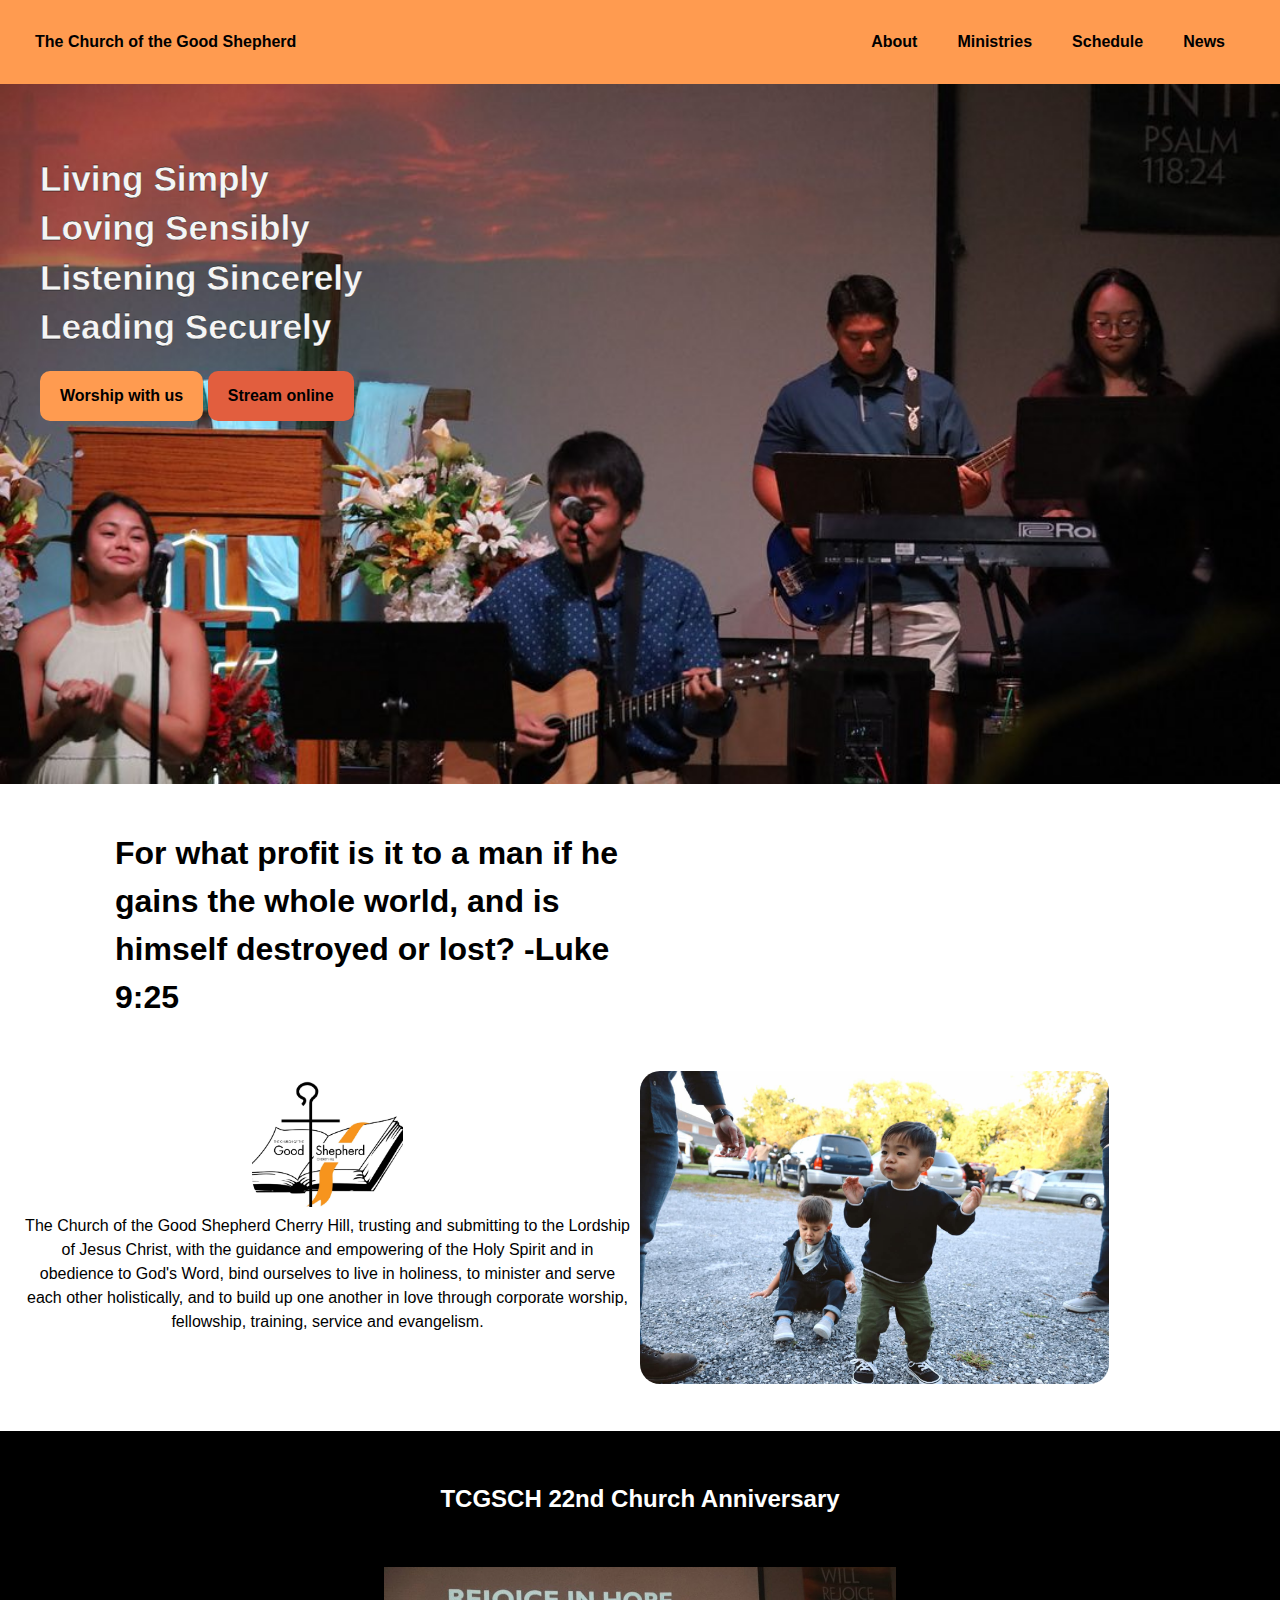
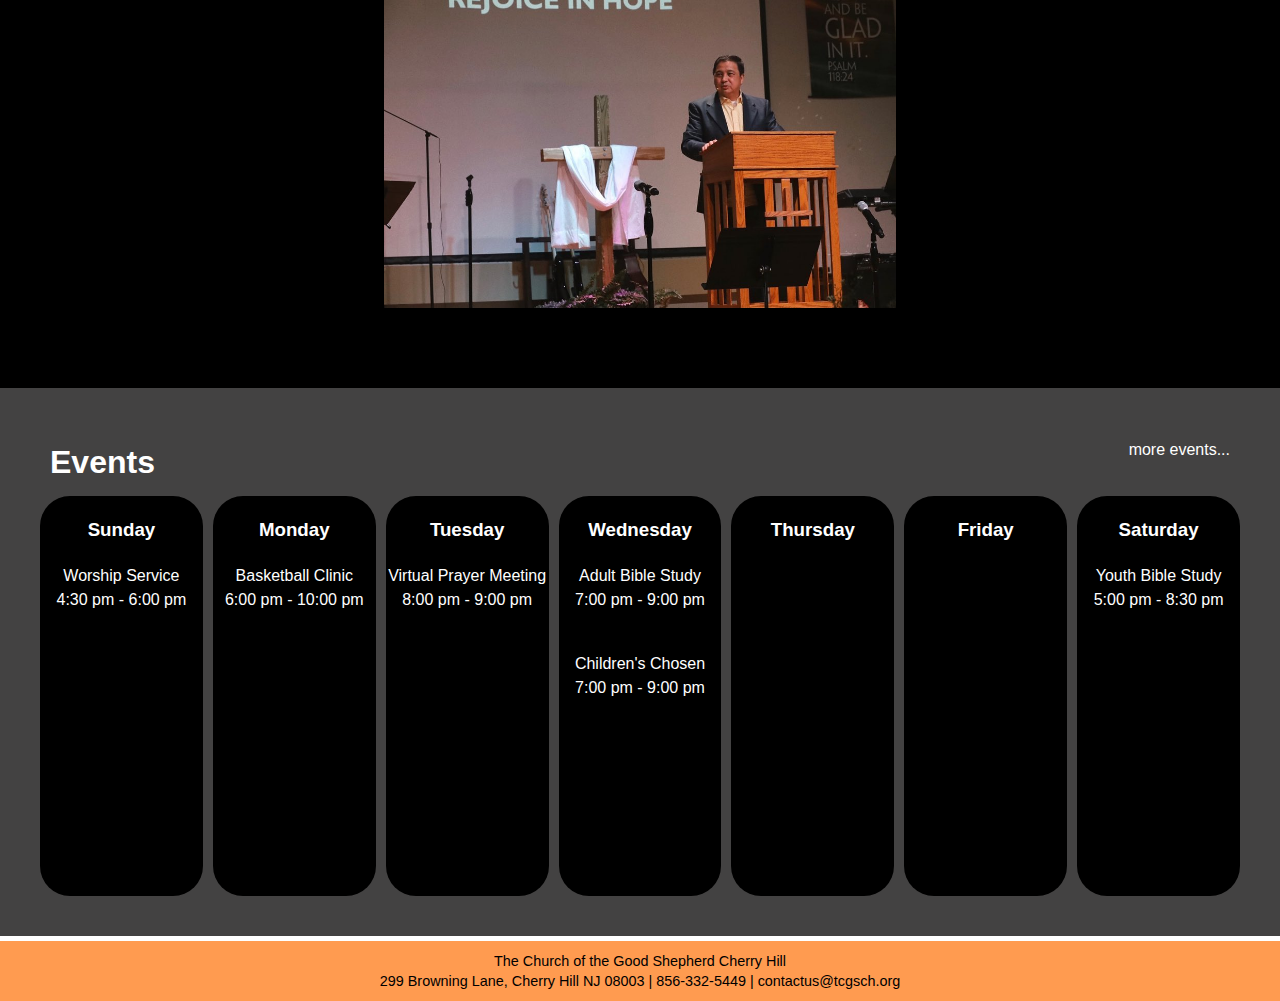
<file: index.html>
<!DOCTYPE html>
<html lang="en">
<head>
    <meta charset="UTF-8">
    <meta name="viewport" content="width=device-width, initial-scale=1.0">
    <title>The Church of the Good Shepherd</title>

    <!-- Add link to fonts here. Use googleFonts -->
    
    <!-- font awesome icons -->
    <link rel="stylesheet" href="https://cdnjs.cloudflare.com/ajax/libs/font-awesome/6.4.2/css/all.min.css" integrity="sha512-z3gLpd7yknf1YoNbCzqRKc4qyor8gaKU1qmn+CShxbuBusANI9QpRohGBreCFkKxLhei6S9CQXFEbbKuqLg0DA==" crossorigin="anonymous" referrerpolicy="no-referrer" />
    
    <link rel="stylesheet" href="css/style.css">
</head>
<body>
    
    <!-- Navbar -->
    <nav class="navbar">
        <div class="container">
            <div class="logo">
                <a href="index.html"><i class="fa-solid fa-cross fa-lg"></i> The Church of the Good Shepherd
                </a>
            </div>

            <div class="main-menu">
                <ul>
                    <li>
                        <a href="about.html">About</a>
                    </li>
                    <li>
                        <a href="ministries.html">Ministries</a>
                    </li>   
                    <li>
                        <a href="schedule.html">Schedule</a>
                    </li>
                    <li>
                        <a href="news.html">News</a>
                    </li>                    
                </ul>
            </div>
            <!-- Hamburger Menu -->
            <button id="hamburger-button" class="hamburger-button">
                <div class="hamburger-line"></div>
                <div class="hamburger-line"></div>
                <div class="hamburger-line"></div>
            </button>
            <div class="mobile-menu">
                <ul>
                    <li>
                        <a href="about.html">About</a>
                    </li>
                    <li>
                        <a href="ministries.html">Ministries</a>
                    </li>   
                    <li>
                        <a href="schedule.html">Schedule</a>
                    </li>
                    <li>
                        <a href="news.html">News</a>
                    </li>                    
                </ul>
            </div>
        </div>
    </nav>

    <!-- Section Hero -->
    <section class="hero">
        <div class="container">
            <div class="hero-content">
                <ul class="hero-list">
                    <li>
                        <h1 class="hero-heading text-xl">
                            Living Simply
                        </h1>
                    </li>
                    <li>
                        <h1 class="hero-heading text-xl">
                            Loving Sensibly
                        </h1>
                    </li>
                    <li>
                        <h1 class="hero-heading text-xl">
                            Listening Sincerely
                        </h1>
                    </li>
                    <li>
                        <h1 class="hero-heading text-xl">
                            Leading Securely
                        </h1>
                    </li>
                </ul>
                
                <div class="hero-buttons">
                    <a href="worship.html" class="btn btn-primary">Worship with us</a>
                    <a href="stream.html" class="btn">Stream online</a>
                </div>
            </div>
        </div>
    </section>

    <!-- Section About -->
    <section class="about">
        <div class="container">
            <div class="about-header">
                <h1>For what profit is it to a man if he gains the whole world, and is himself destroyed or lost?  -Luke 9:25</h1>
            </div>
            <div class="about-content">
                <div class="church-info">
                    <img src="images/logo1.png" alt="logo1">
                    <p>​The Church of the Good Shepherd Cherry Hill, trusting and submitting to the Lordship of Jesus Christ, with the guidance and empowering of the Holy Spirit and in obedience to God's Word, bind ourselves to live in holiness, to minister and serve each other holistically, and to build up one another in love through corporate worship, fellowship, training, service and evangelism.</p>
                </div>
                <div class="about-image">
                    <img src="/images/hero1.jpg" alt="church">
                </div>
            </div>
        </div>
    </section>

    <!-- Section Latest News -->
    <section class="latest-news">
        <div class="container">
            <div class="latest-news-header">
                <h2>TCGSCH 22nd Church Anniversary</h2>
            </div>
            <div class="latest-news-content">
                <div class="media">
                    <!-- <video controls="controls" preload="metadata">
                        <source src="images/anniversary22.mp4#t=1.5" type="video/mp4">
                    </video> -->
                    <img src="images/hero4.jpg" alt="church-anni-replace">
                </div>
            </div>  
        </div>
    </section>

    <!-- Section Events -->
    <section class="events">
        <div class="container">      
            <div class="events-header">
                <div class="events-title">
                    <h1>Events</h1>
                </div>
                <div class="events-more">
                    <a href="#">more events...</a>
                </div>                
            </div>      
            <div class="events-grid">                
                <div class="card">
                    <h3>Sunday</h3>
                    <i class="fa-solid fa-church fa-2xl"></i>
                    <p>
                        Worship Service <br>
                        4:30 pm - 6:00 pm
                    </p>
                </div>
                <div class="card">
                    <h3>Monday</h3>
                    <i class="fa-solid fa-basketball fa-2xl"></i>
                    <p>
                        Basketball Clinic <br>
                        6:00 pm - 10:00 pm
                    </p>
                </div>
                <div class="card">
                    <h3>Tuesday</h3>
                    <i class="fa-solid fa-hands-praying fa-2xl"></i>
                    <p>
                        Virtual Prayer Meeting <br>
                        8:00 pm - 9:00 pm
                    </p>
                </div>               
                <div class="card">
                    <h3>Wednesday</h3>
                    <i class="fa-solid fa-book-bible fa-2xl"></i>
                    <p>
                        Adult Bible Study <br>
                        7:00 pm - 9:00 pm
                    </p>
                    <i class="fa-solid fa-child-reaching fa-2xl"></i>
                    <p>
                        Children's Chosen <br>
                        7:00 pm - 9:00 pm
                    </p>
                </div>
                <div class="card">
                    <h3>Thursday</h3>                    
                </div>
                <div class="card">
                    <h3>Friday</h3>
                </div>
                <div class="card">
                    <h3>Saturday</h3>
                    <i class="fa-solid fa-headphones fa-2xl"></i>
                    <p>
                        Youth Bible Study <br>
                        5:00 pm - 8:30 pm
                    </p>
                </div>
            </div>
        </div>
    </section>


    <!-- Footer -->
    <section class="footer">
        <div class="container text-sm">
            <p>
                The Church of the Good Shepherd Cherry Hill <br> 
                299 Browning Lane, Cherry Hill NJ 08003 | 856-332-5449 | contactus@tcgsch.org
            </p>
        </div>
    </section>

    <script src="js/main.js"></script>
</body>
</html>
</file>
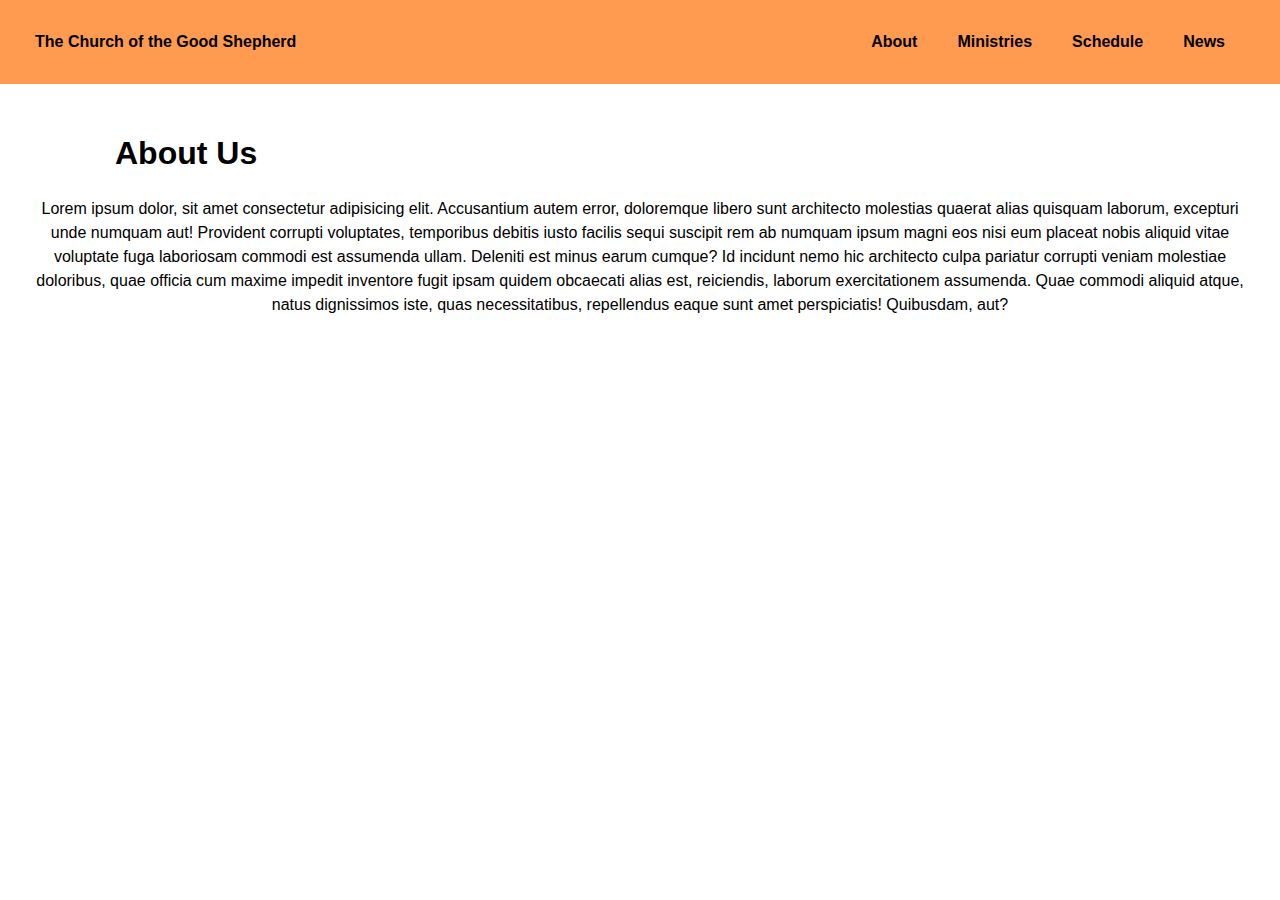
<file: about.html>
<!DOCTYPE html>
<html lang="en">
<head>
    <meta charset="UTF-8">
    <meta name="viewport" content="width=device-width, initial-scale=1.0">
    <title>The Church of the Good Shepherd</title>
    <!-- Add link to fonts here. Use googleFonts -->
    
    <!-- font awesome icons -->
    <link rel="stylesheet" href="https://cdnjs.cloudflare.com/ajax/libs/font-awesome/6.4.2/css/all.min.css" integrity="sha512-z3gLpd7yknf1YoNbCzqRKc4qyor8gaKU1qmn+CShxbuBusANI9QpRohGBreCFkKxLhei6S9CQXFEbbKuqLg0DA==" crossorigin="anonymous" referrerpolicy="no-referrer" />
    
    <link rel="stylesheet" href="css/style.css">
</head>
<body>

    <!-- Navbar -->
    <nav class="navbar">
        <div class="container">
            <div class="logo">
                <a href="index.html"><i class="fa-solid fa-cross fa-lg"></i> The Church of the Good Shepherd
                </a>
            </div>

            <div class="main-menu">
                <ul>
                    <li>
                        <a href="about.html">About</a>
                    </li>
                    <li>
                        <a href="ministries.html">Ministries</a>
                    </li>   
                    <li>
                        <a href="schedule.html">Schedule</a>
                    </li>
                    <li>
                        <a href="news.html">News</a>
                    </li>                    
                </ul>
            </div>
        </div>
    </nav>

    <!-- Section About -->
    <section class="about">
        <div class="container">
            <div class="about-header">
                <h1>About Us</h1>
            </div>
                <div class="church-info">                    
                    <p>Lorem ipsum dolor, sit amet consectetur adipisicing elit. Accusantium autem error, doloremque libero sunt architecto molestias quaerat alias quisquam laborum, excepturi unde numquam aut! Provident corrupti voluptates, temporibus debitis iusto facilis sequi suscipit rem ab numquam ipsum magni eos nisi eum placeat nobis aliquid vitae voluptate fuga laboriosam commodi est assumenda ullam. Deleniti est minus earum cumque? Id incidunt nemo hic architecto culpa pariatur corrupti veniam molestiae doloribus, quae officia cum maxime impedit inventore fugit ipsam quidem obcaecati alias est, reiciendis, laborum exercitationem assumenda. Quae commodi aliquid atque, natus dignissimos iste, quas necessitatibus, repellendus eaque sunt amet perspiciatis! Quibusdam, aut?</p>
            </div>
        </div>
    </section>
</body>
</html>
</file>
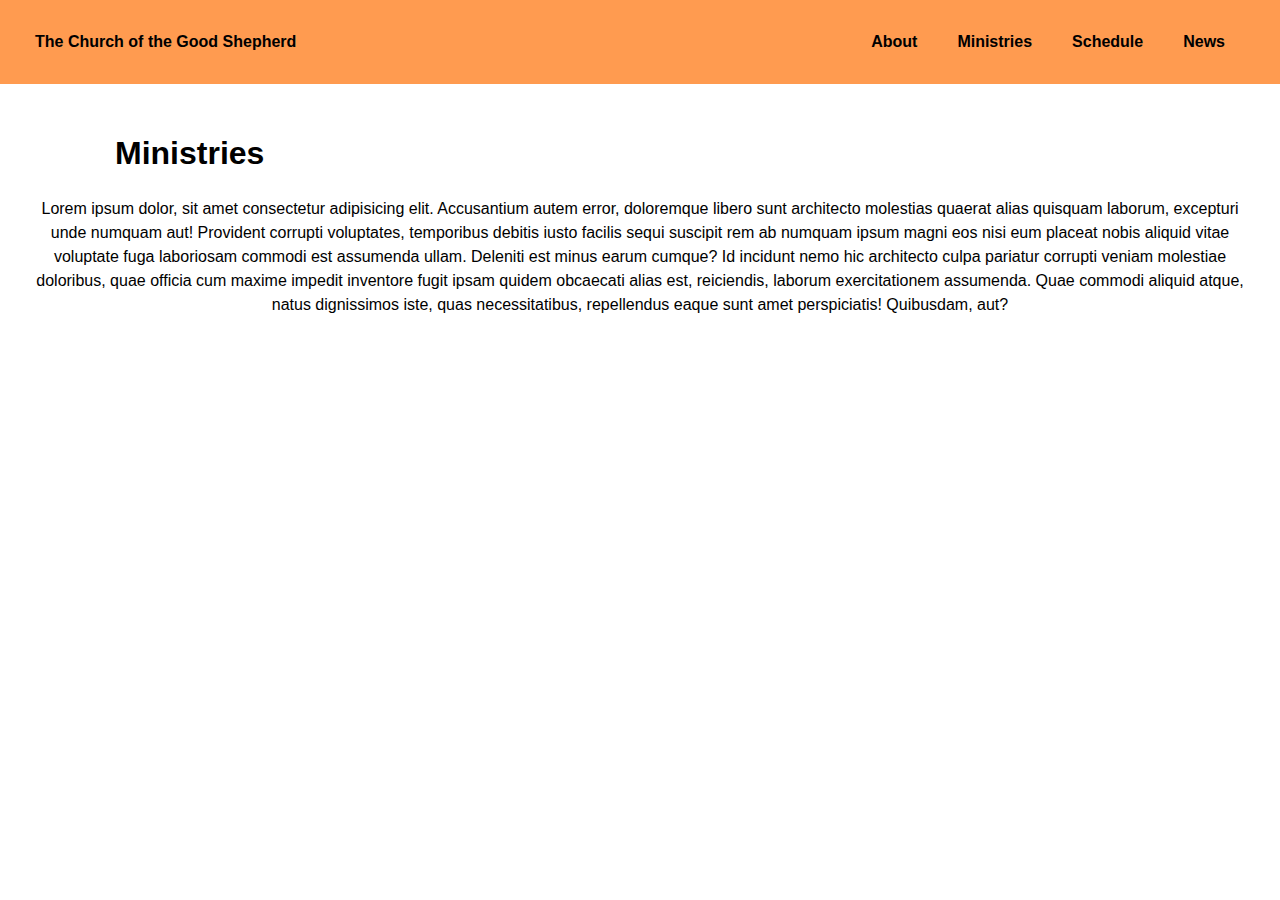
<file: ministries.html>
<!DOCTYPE html>
<html lang="en">
<head>
    <meta charset="UTF-8">
    <meta name="viewport" content="width=device-width, initial-scale=1.0">
    <title>The Church of the Good Shepherd</title>
    <!-- Add link to fonts here. Use googleFonts -->
    
    <!-- font awesome icons -->
    <link rel="stylesheet" href="https://cdnjs.cloudflare.com/ajax/libs/font-awesome/6.4.2/css/all.min.css" integrity="sha512-z3gLpd7yknf1YoNbCzqRKc4qyor8gaKU1qmn+CShxbuBusANI9QpRohGBreCFkKxLhei6S9CQXFEbbKuqLg0DA==" crossorigin="anonymous" referrerpolicy="no-referrer" />
    
    <link rel="stylesheet" href="css/style.css">
</head>
<body>

    <!-- Navbar -->
    <nav class="navbar">
        <div class="container">
            <div class="logo">
                <a href="index.html"><i class="fa-solid fa-cross fa-lg"></i> The Church of the Good Shepherd
                </a>
            </div>

            <div class="main-menu">
                <ul>
                    <li>
                        <a href="about.html">About</a>
                    </li>
                    <li>
                        <a href="ministries.html">Ministries</a>
                    </li>   
                    <li>
                        <a href="schedule.html">Schedule</a>
                    </li>
                    <li>
                        <a href="news.html">News</a>
                    </li>                    
                </ul>
            </div>
        </div>
    </nav>

    <!-- Section Ministries -->
    <section class="about">
        <div class="container">
            <div class="about-header">
                <h1>Ministries</h1>
            </div>
                <div class="church-info">                    
                    <p>Lorem ipsum dolor, sit amet consectetur adipisicing elit. Accusantium autem error, doloremque libero sunt architecto molestias quaerat alias quisquam laborum, excepturi unde numquam aut! Provident corrupti voluptates, temporibus debitis iusto facilis sequi suscipit rem ab numquam ipsum magni eos nisi eum placeat nobis aliquid vitae voluptate fuga laboriosam commodi est assumenda ullam. Deleniti est minus earum cumque? Id incidunt nemo hic architecto culpa pariatur corrupti veniam molestiae doloribus, quae officia cum maxime impedit inventore fugit ipsam quidem obcaecati alias est, reiciendis, laborum exercitationem assumenda. Quae commodi aliquid atque, natus dignissimos iste, quas necessitatibus, repellendus eaque sunt amet perspiciatis! Quibusdam, aut?</p>
            </div>
        </div>
    </section>
</body>
</html>
</file>
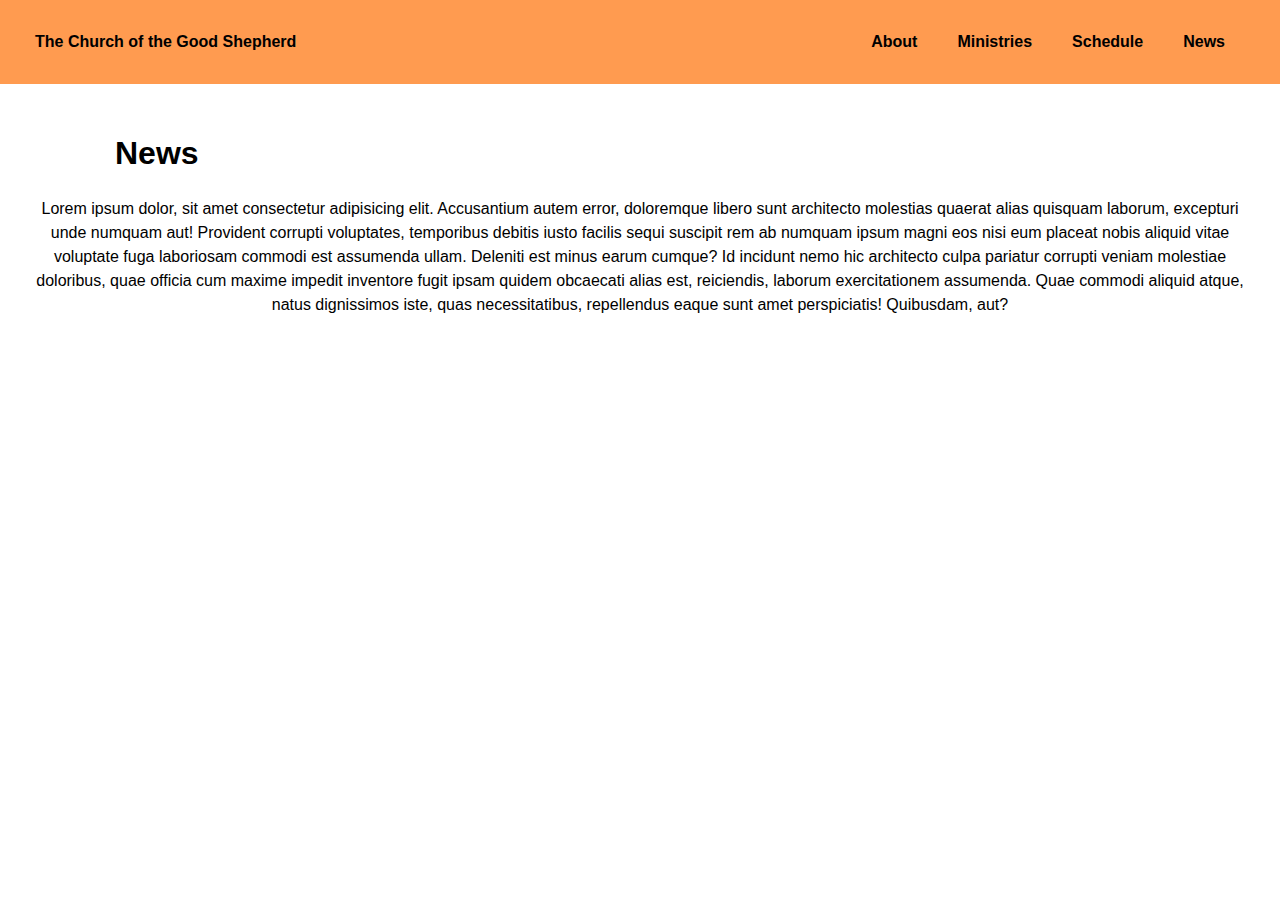
<file: news.html>
<!DOCTYPE html>
<html lang="en">
<head>
    <meta charset="UTF-8">
    <meta name="viewport" content="width=device-width, initial-scale=1.0">
    <title>The Church of the Good Shepherd</title>
    <!-- Add link to fonts here. Use googleFonts -->
    
    <!-- font awesome icons -->
    <link rel="stylesheet" href="https://cdnjs.cloudflare.com/ajax/libs/font-awesome/6.4.2/css/all.min.css" integrity="sha512-z3gLpd7yknf1YoNbCzqRKc4qyor8gaKU1qmn+CShxbuBusANI9QpRohGBreCFkKxLhei6S9CQXFEbbKuqLg0DA==" crossorigin="anonymous" referrerpolicy="no-referrer" />
    
    <link rel="stylesheet" href="css/style.css">
</head>
<body>

    <!-- Navbar -->
    <nav class="navbar">
        <div class="container">
            <div class="logo">
                <a href="index.html"><i class="fa-solid fa-cross fa-lg"></i> The Church of the Good Shepherd
                </a>
            </div>

            <div class="main-menu">
                <ul>
                    <li>
                        <a href="about.html">About</a>
                    </li>
                    <li>
                        <a href="ministries.html">Ministries</a>
                    </li>   
                    <li>
                        <a href="schedule.html">Schedule</a>
                    </li>
                    <li>
                        <a href="news.html">News</a>
                    </li>                    
                </ul>
            </div>
        </div>
    </nav>

    <!-- Section News -->
    <section class="about">
        <div class="container">
            <div class="about-header">
                <h1>News</h1>
            </div>
                <div class="church-info">                    
                    <p>Lorem ipsum dolor, sit amet consectetur adipisicing elit. Accusantium autem error, doloremque libero sunt architecto molestias quaerat alias quisquam laborum, excepturi unde numquam aut! Provident corrupti voluptates, temporibus debitis iusto facilis sequi suscipit rem ab numquam ipsum magni eos nisi eum placeat nobis aliquid vitae voluptate fuga laboriosam commodi est assumenda ullam. Deleniti est minus earum cumque? Id incidunt nemo hic architecto culpa pariatur corrupti veniam molestiae doloribus, quae officia cum maxime impedit inventore fugit ipsam quidem obcaecati alias est, reiciendis, laborum exercitationem assumenda. Quae commodi aliquid atque, natus dignissimos iste, quas necessitatibus, repellendus eaque sunt amet perspiciatis! Quibusdam, aut?</p>
            </div>
        </div>
    </section>
</body>
</html>
</file>
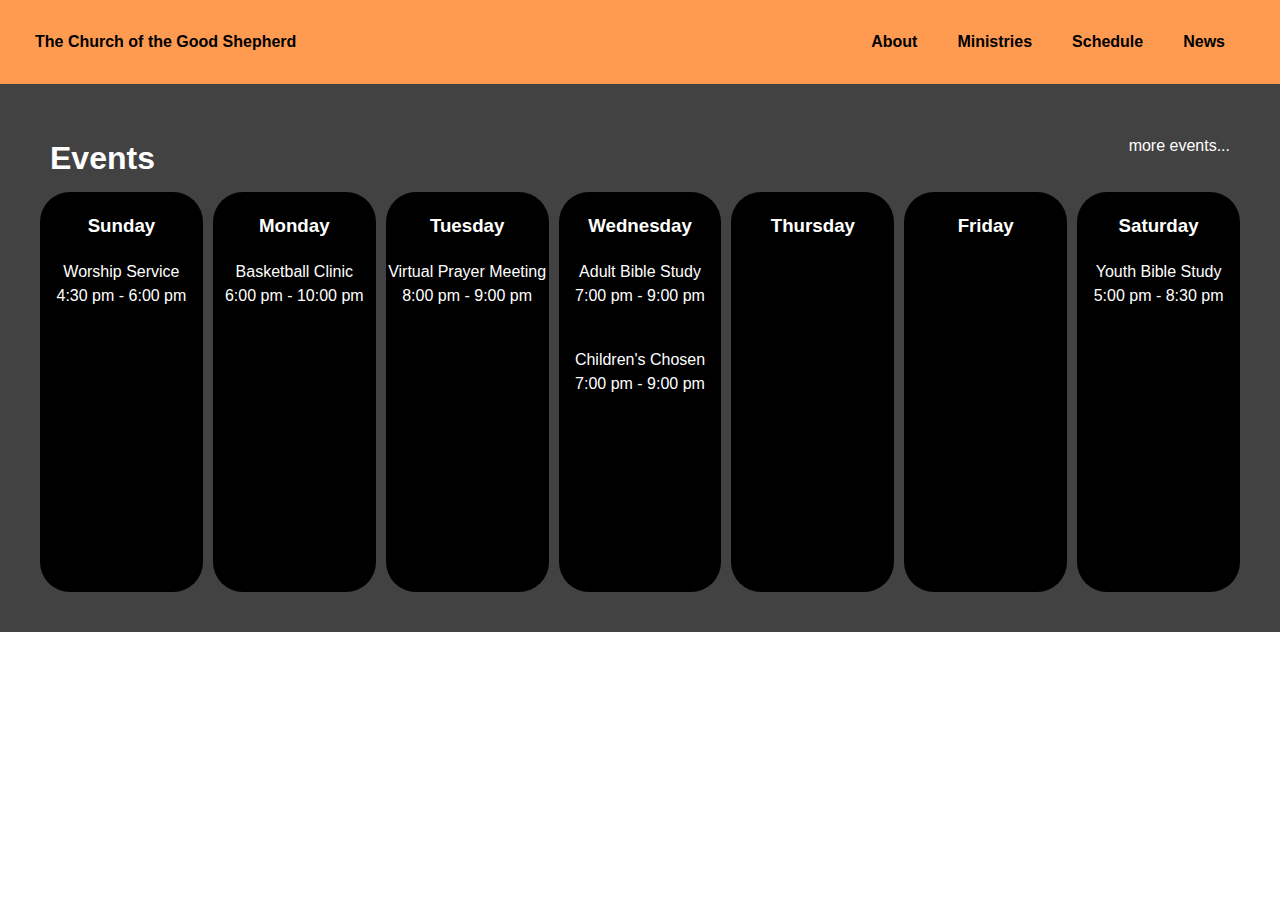
<file: schedule.html>
<!DOCTYPE html>
<html lang="en">
<head>
    <meta charset="UTF-8">
    <meta name="viewport" content="width=device-width, initial-scale=1.0">
    <title>The Church of the Good Shepherd</title>
    <!-- Add link to fonts here. Use googleFonts -->
    
    <!-- font awesome icons -->
    <link rel="stylesheet" href="https://cdnjs.cloudflare.com/ajax/libs/font-awesome/6.4.2/css/all.min.css" integrity="sha512-z3gLpd7yknf1YoNbCzqRKc4qyor8gaKU1qmn+CShxbuBusANI9QpRohGBreCFkKxLhei6S9CQXFEbbKuqLg0DA==" crossorigin="anonymous" referrerpolicy="no-referrer" />
    
    <link rel="stylesheet" href="css/style.css">
</head>
<body>

    <!-- Navbar -->
    <nav class="navbar">
        <div class="container">
            <div class="logo">
                <a href="index.html"><i class="fa-solid fa-cross fa-lg"></i> The Church of the Good Shepherd
                </a>
            </div>

            <div class="main-menu">
                <ul>
                    <li>
                        <a href="about.html">About</a>
                    </li>   
                    <li>
                        <a href="ministries.html">Ministries</a>
                    </li>   
                    <li>
                        <a href="schedule.html">Schedule</a>
                    </li>
                    <li>
                        <a href="news.html">News</a>
                    </li>                    
                </ul>
            </div>
        </div>
    </nav>

    <!-- Section Events -->
    <section class="events">
        <div class="container">      
            <div class="events-header">
                <div class="events-title">
                    <h1>Events</h1>
                </div>
                <div class="events-more">
                    <a href="#">more events...</a>
                </div>
            </div>      
            <div class="events-grid">                
                <div class="card">
                    <h3>Sunday</h3>
                    <i class="fa-solid fa-church fa-2xl"></i>
                    <p>
                        Worship Service <br>
                        4:30 pm - 6:00 pm
                    </p>
                </div>
                <div class="card">
                    <h3>Monday</h3>
                    <i class="fa-solid fa-basketball fa-2xl"></i>
                    <p>
                        Basketball Clinic <br>
                        6:00 pm - 10:00 pm
                    </p>
                </div>
                <div class="card">
                    <h3>Tuesday</h3>
                    <i class="fa-solid fa-hands-praying fa-2xl"></i>
                    <p>
                        Virtual Prayer Meeting <br>
                        8:00 pm - 9:00 pm
                    </p>
                </div>               
                <div class="card">
                    <h3>Wednesday</h3>
                    <i class="fa-solid fa-book-bible fa-2xl"></i>
                    <p>
                        Adult Bible Study <br>
                        7:00 pm - 9:00 pm
                    </p>
                    <i class="fa-solid fa-child-reaching fa-2xl"></i>
                    <p>
                        Children's Chosen <br>
                        7:00 pm - 9:00 pm
                    </p>
                </div>
                <div class="card">
                    <h3>Thursday</h3>                    
                </div>
                <div class="card">
                    <h3>Friday</h3>
                </div>
                <div class="card">
                    <h3>Saturday</h3>
                    <i class="fa-solid fa-headphones fa-2xl"></i>
                    <p>
                        Youth Bible Study <br>
                        5:00 pm - 8:30 pm
                    </p>
                </div>
            </div>
        </div>
    </section>
</body>
</html>
</file>
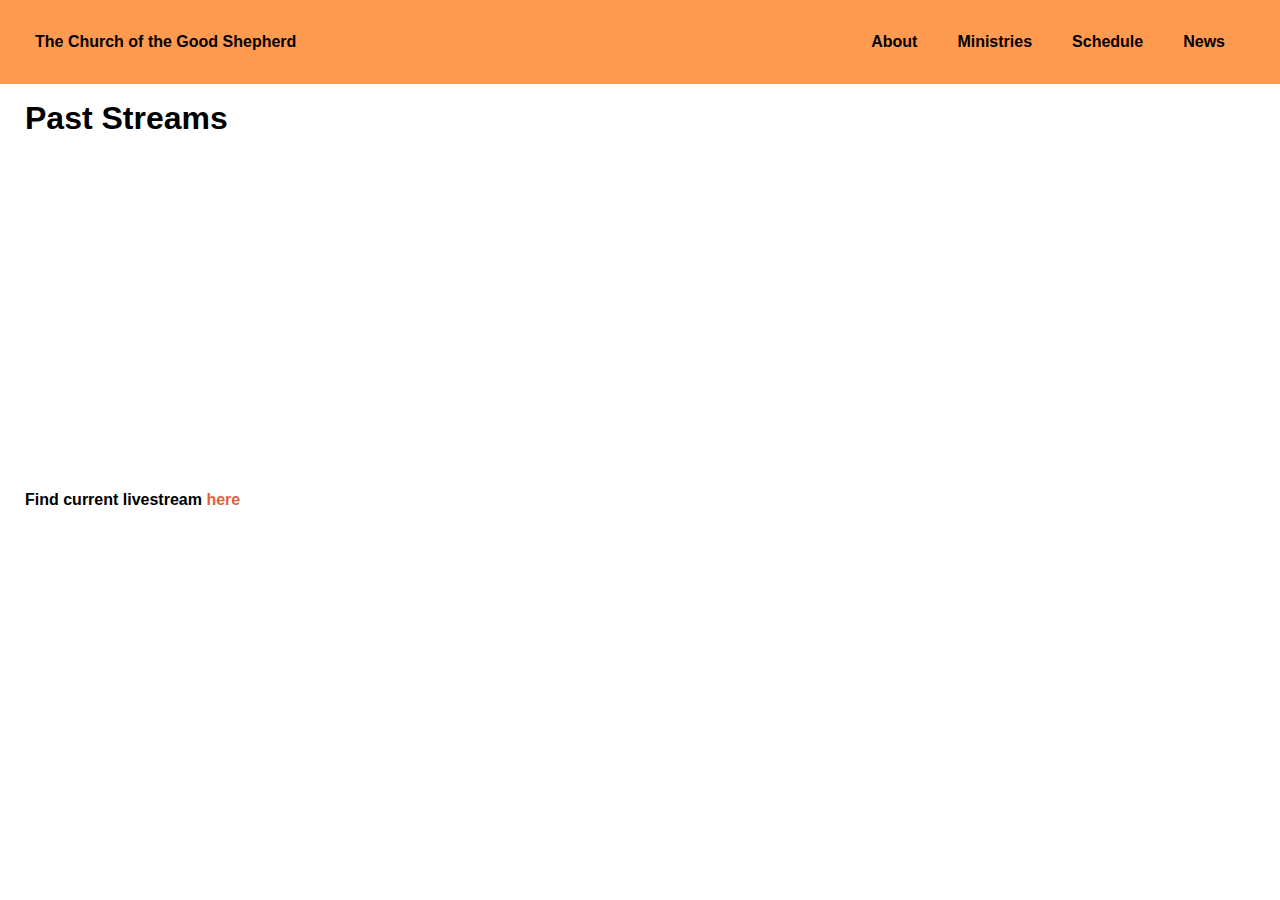
<file: stream.html>
<!DOCTYPE html>
<html lang="en">
<head>
    <meta charset="UTF-8">
    <meta name="viewport" content="width=device-width, initial-scale=1.0">
    <title>The Church of the Good Shepherd</title>
    <!-- Add link to fonts here. Use googleFonts -->
    
    <!-- font awesome icons -->
    <link rel="stylesheet" href="https://cdnjs.cloudflare.com/ajax/libs/font-awesome/6.4.2/css/all.min.css" integrity="sha512-z3gLpd7yknf1YoNbCzqRKc4qyor8gaKU1qmn+CShxbuBusANI9QpRohGBreCFkKxLhei6S9CQXFEbbKuqLg0DA==" crossorigin="anonymous" referrerpolicy="no-referrer" />
    
    <link rel="stylesheet" href="css/style.css">
</head>
<body>

    <!-- Navbar -->
    <nav class="navbar">
        <div class="container">
            <div class="logo">
                <a href="index.html"><i class="fa-solid fa-cross fa-lg"></i> The Church of the Good Shepherd
                </a>
            </div>

            <div class="main-menu">
                <ul>
                    <li>
                        <a href="about.html">About</a>
                    </li>
                    <li>
                        <a href="ministries.html">Ministries</a>
                    </li>   
                    <li>
                        <a href="schedule.html">Schedule</a>
                    </li>
                    <li>
                        <a href="news.html">News</a>
                    </li>                    
                </ul>
            </div>
        </div>
    </nav>

    <!-- Section Stream -->
    <section class="stream">
        <div class="container">
            <h1>Past Streams</h1>

            <iframe width="560" height="315" src="https://www.youtube.com/embed/K1ZkipNi9Yw?si=G7pCwPkFrShO-Iky&amp;controls=0&rel=0" title="YouTube video player" frameborder="0" allow="accelerometer; autoplay; clipboard-write; encrypted-media; gyroscope; picture-in-picture; web-share" allowfullscreen></iframe>

            <br><br>
            <h4>
                Find current livestream <a href="https://www.youtube.com/@thechurchofthegoodshepherd2962/streams" target="_blank">here</a>
            </h4>
        </div>
    </section>
</body>
</html>
</file>
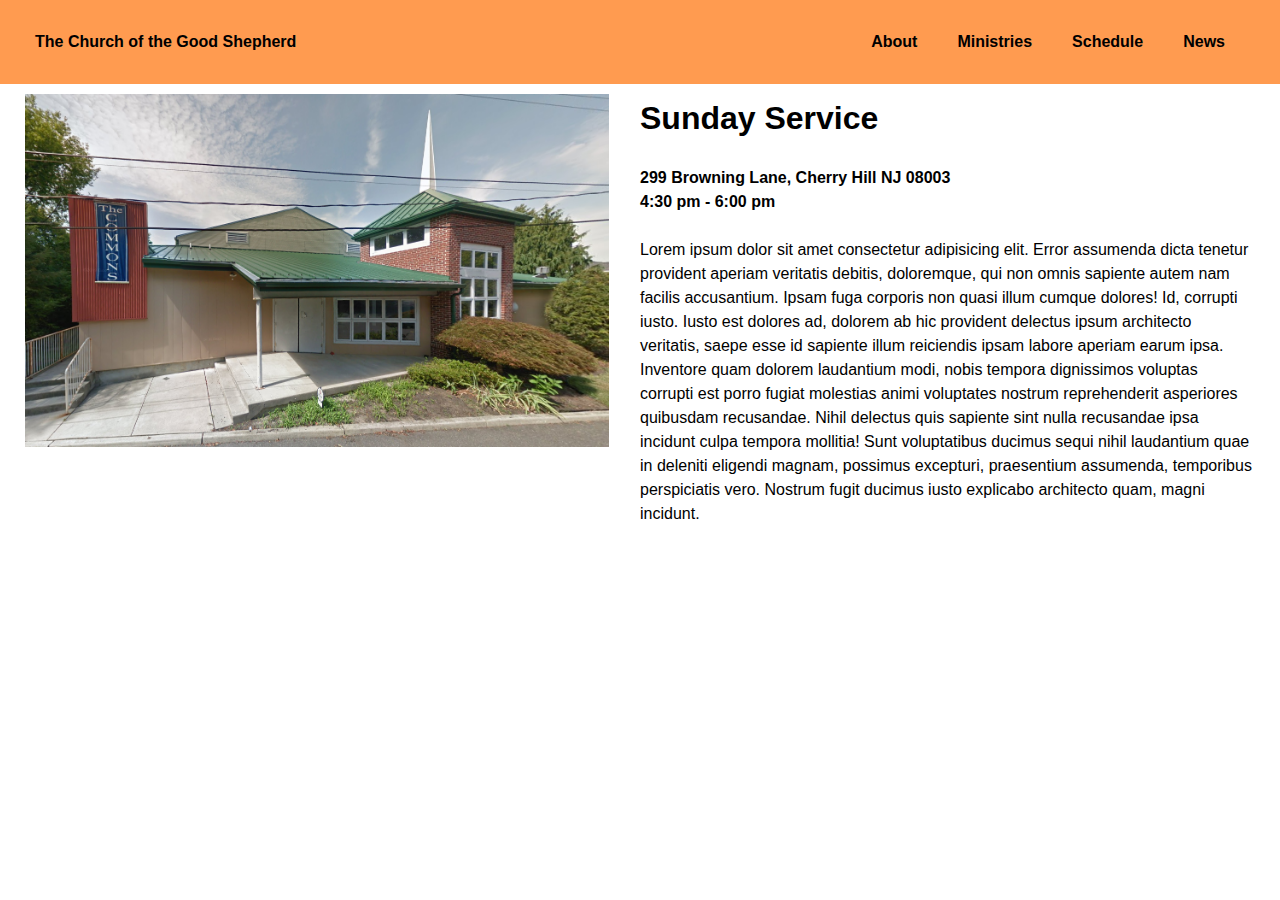
<file: worship.html>
<!DOCTYPE html>
<html lang="en">
<head>
    <meta charset="UTF-8">
    <meta name="viewport" content="width=device-width, initial-scale=1.0">
    <title>The Church of the Good Shepherd</title>
    <!-- Add link to fonts here. Use googleFonts -->
    
    <!-- font awesome icons -->
    <link rel="stylesheet" href="https://cdnjs.cloudflare.com/ajax/libs/font-awesome/6.4.2/css/all.min.css" integrity="sha512-z3gLpd7yknf1YoNbCzqRKc4qyor8gaKU1qmn+CShxbuBusANI9QpRohGBreCFkKxLhei6S9CQXFEbbKuqLg0DA==" crossorigin="anonymous" referrerpolicy="no-referrer" />
    
    <link rel="stylesheet" href="css/style.css">
</head>
<body>

    <!-- Navbar -->
    <nav class="navbar">
        <div class="container">
            <div class="logo">
                <a href="index.html"><i class="fa-solid fa-cross fa-lg"></i> The Church of the Good Shepherd
                </a>
            </div>

            <div class="main-menu">
                <ul>
                    <li>
                        <a href="about.html">About</a>
                    </li>
                    <li>
                        <a href="ministries.html">Ministries</a>
                    </li>   
                    <li>
                        <a href="schedule.html">Schedule</a>
                    </li>
                    <li>
                        <a href="news.html">News</a>
                    </li>                    
                </ul>
            </div>
        </div>
    </nav>

    <!-- Section Worship -->
    <section class="worship">
        <div class="container">
            <div class="map">
                <img src="images/church-building.png" alt="church-map">
            </div>
            <div class="directions-info">
                <h1>
                    Sunday Service
                </h1>
                <br>
                <h4>299 Browning Lane, Cherry Hill NJ 08003</h4>
                <h4>4:30 pm - 6:00 pm</h4>
                <br>
                <p>
                    Lorem ipsum dolor sit amet consectetur adipisicing elit. Error assumenda dicta tenetur provident aperiam veritatis debitis, doloremque, qui non omnis sapiente autem nam facilis accusantium. Ipsam fuga corporis non quasi illum cumque dolores! Id, corrupti iusto. Iusto est dolores ad, dolorem ab hic provident delectus ipsum architecto veritatis, saepe esse id sapiente illum reiciendis ipsam labore aperiam earum ipsa. Inventore quam dolorem laudantium modi, nobis tempora dignissimos voluptas corrupti est porro fugiat molestias animi voluptates nostrum reprehenderit asperiores quibusdam recusandae. Nihil delectus quis sapiente sint nulla recusandae ipsa incidunt culpa tempora mollitia! Sunt voluptatibus ducimus sequi nihil laudantium quae in deleniti eligendi magnam, possimus excepturi, praesentium assumenda, temporibus perspiciatis vero. Nostrum fugit ducimus iusto explicabo architecto quam, magni incidunt.
                </p>
            </div>
        </div>
    </section>
</body>
</html>
</file>
<file: css/style.css>
* {
    box-sizing: border-box;
    margin: 0;
    padding: 0;
}

:root {
    --primary-color: #FFBB5C;
    --secondary-color: #FF9B50;
    --tertiary-color: #E25E3E;
    --quaternary-color: #C63D2F;
    --navbar-color: #FF9B50;
}

body {
    font-family:Verdana, Geneva, Tahoma, sans-serif;
    font-size: 16px;
    line-height: 1.5;
    background: #fff;
    overflow-x: hidden;
}

a {
    text-decoration: none;
    color: #333;
}

ul {
    list-style: none;
}

img {
    max-width: 100%;
}

/* Navbar */
.navbar {
    background: var(--navbar-color);
    padding: 20px;
}

.navbar .container {
    display: flex;
    justify-content: space-between;
    align-items: center;
}

.navbar .logo a {
    color: black;    
    font-weight: bold;
    transition: 0.5s;
}

.navbar a:hover {
    color: var(--quaternary-color);
}

.navbar .main-menu ul {
    display: flex;
}

.navbar ul li a {
    padding: 10px 20px;
    display: block;
    font-weight: 600;
    transition: 0.5s;
    color: black;
}


/* Hero */

.hero .container {
    background: url(../images/hero2.jpg) no-repeat;
    background-size: cover;
    height: 700px;
    background-position: center center;    
}

.hero .hero-content {
    position: relative;
    left: 2%;
    top: 10%;
}

.hero .hero-content .hero-list {
    margin-bottom: 20px;
    -webkit-text-stroke: 0.3px black;
}

/* About */
.about {    
    padding: 5px 0px 0px 0px;
}

.about-header h1 {
    text-align: left;
    padding: 40px 600px 10px 100px;
}

.about .container {
    background: white;    
}

.about-content {
    display: grid;
    grid-template-columns: 1fr 1fr;
    padding: 40px 0px;
}

.about-image {
    max-width: 75%;
}

.about-image img {
    border-radius: 20px;
}

.church-info {
    text-align: center;
    color: black;
    padding: 10px;
}

.church-info img {
    max-width: 25%;
    border-radius: 30px;
}

/* Latest News */
.latest-news {
    padding: 0px;
}

.latest-news .container {
    background: black;    
    padding: 40px 0px;
}

.latest-news h2 {
    text-align: center;
    color: white;
    padding: 10px;
}

.latest-news-content {    
    padding: 40px 0px;
}

.latest-news-content video {
    max-width: 50%;
    display: block;
    margin: 0 auto;
}

.latest-news-content img {
    max-width: 40%;
    display: block;
    margin: 0 auto;
}


/* Events */
.events {
    padding: 0px;
}

.events .container {
    background: #434242;
    padding: 40px;
}

.events-header {
    display: grid;
    grid-template-columns: 1fr 1fr;
    padding: 10px;
}

.events-title {
    float: left;
    color: white;
}

.events-more a {
    color: white;
    float: right;
    transition: 0.5s;
}

.events-more a:hover {
    color: var(--tertiary-color);
}

.events-grid {
    display: grid;
    grid-template-columns: repeat(7, 1fr);    
    gap: 10px;
    text-align: center;
    min-height: 400px;
}

/* Card */
.card {    
    background: black;        
    border-radius: 30px;
    padding: 20px 0px;    
}

.card h3 {
    color: white;    
}

.card p {
    padding: 20px 0px;
    color: white;
}

.card i {
    padding: 50px 0px 0px 0px;    
    color: var(--secondary-color);
}


/* Worship */
.worship {
    padding: 10px;
}

.worship .container {
    display: grid;
    grid-template-columns: 1fr 1fr;
}

.worship .map img {
    max-height: 100%;    
    padding-right: 5%;
}


/* Stream */
.stream {
    padding: 10px
}

.stream .container a {
    color: var(--tertiary-color);
}


/* Footer */
.footer {
    padding: 5px 0px 0px 0px;
}

.footer .container {    
    text-align: center;
    background-color: var(--secondary-color);
    padding: 10px;
}

/* Utility Classes */
.container {
    /* max-width: 1100px; */
    margin: 0 auto;
    padding: 0 15px;
}

.container-sm {
    max-width: 800px;
    margin: 0 auto;
    padding: 0 15px;    
}

/* Buttons */
.btn {
    display: inline-block;
    padding: 13px 20px;
    background: var(--tertiary-color);
    color: black;
    font-weight: 600;
    text-decoration: none;
    border: none;
    border-radius: 10px;
    cursor: pointer;
    transition: 0.5s;
}

.btn:hover {
    opacity: 0.8;
}

.btn-primary {
    background: var(--secondary-color);
    color: black;
}

/* Text Classes */
.text-xxl {
    font-size: 3rem;    
    line-height: 1.2;
    font-weight: 600;
    margin: 40px 0 20px;
}

.text-xl {
    font-size: 2.2rem;    
    line-height: 1.4;
    font-weight: bold;
    color: whitesmoke;
}

.text-lg {
    font-size: 1.8rem;    
    line-height: 1.4;
    font-weight: bold;
    color: whitesmoke;    
}

.text-md {
    font-size: 1.2rem;    
    line-height: 1.4;
    font-weight: normal;
    margin: 20px 0 10px;
}

.text-sm {
    font-size: 0.9rem;
    line-height: 1.4;
    font-weight: normal;
}

.text-center {
    text-align: center;
}


/* Hamburger Button */
.hamburger-button {
    display: none;
    background: none;
    border: none;
    cursor: pointer;
    padding: 10px;
    z-index: 1000;
}

.hamburger-button .hamburger-line {
    width: 30px;
    height: 3px;
    background: #333;
    margin: 6px 0;
}

/* Mobile Menu */
.mobile-menu {
    position: fixed;
    top: 0;
    right: -300px;
    width: 250px;
    height: 100%;
    z-index: 100;
    background: black;
    box-shadow: 0px 0px 10px rgba(0, 0, 0, 0.2);
    transition: right 0.3 ease-in-out;
}

.mobile-menu.active {
    right: 0px;
}       

.mobile-menu ul {
    margin-top: 100px;
    padding-right: 10px;
    color: white;

}

.mobile-menu ul li {
    margin: 10px 0
}

.mobile-menu ul li a {
    font-size: 20px;
    transition: 0.3s;
    color: white;
}

/* Media Queries */
@media (max-width: 960px) {
    .text-xl {
        font-size: 1.8rem;
    }

    .about-header h1 {
        font-size: 1.2rem;
        padding: 20px;
    }

    .about-content {
        display: block;
        padding: 0px;
    }

    .about-image {
        margin: 0 auto;
    }

    .events-grid {
        grid-template-columns: 1fr 1fr;
    }

    .card {
        min-height: 200px;
    }
}

@media (max-width: 670px) {
    .navbar .main-menu {
        display: none;
    }

    .navbar .hamburger-button {
        display: block;
    }

    .hero .container {
        max-height: 550px;
    }

    .hero .hero-buttons .btn {
        margin-bottom: 10px;
        display: block;
        width: 100%;
        text-align: center;
    }

    .about-header h1 {
        font-size: 1.2rem;
        padding: 20px;
    }

    .about-content {
        display: block;
        padding: 0px;
    }

    .about-image {
        display: none;
    }

    .latest-news .container {
        padding-top: 10px;
        padding-bottom: 0px;
    }

    .latest-news-content img {
        max-width: 60%;
        padding: 0;
    }

    .events-grid {
        grid-template-columns: 1fr;
    }

    .card {
        min-height: 200px;
    }

}

@media (max-width: 500px) {
    
}
</file>
